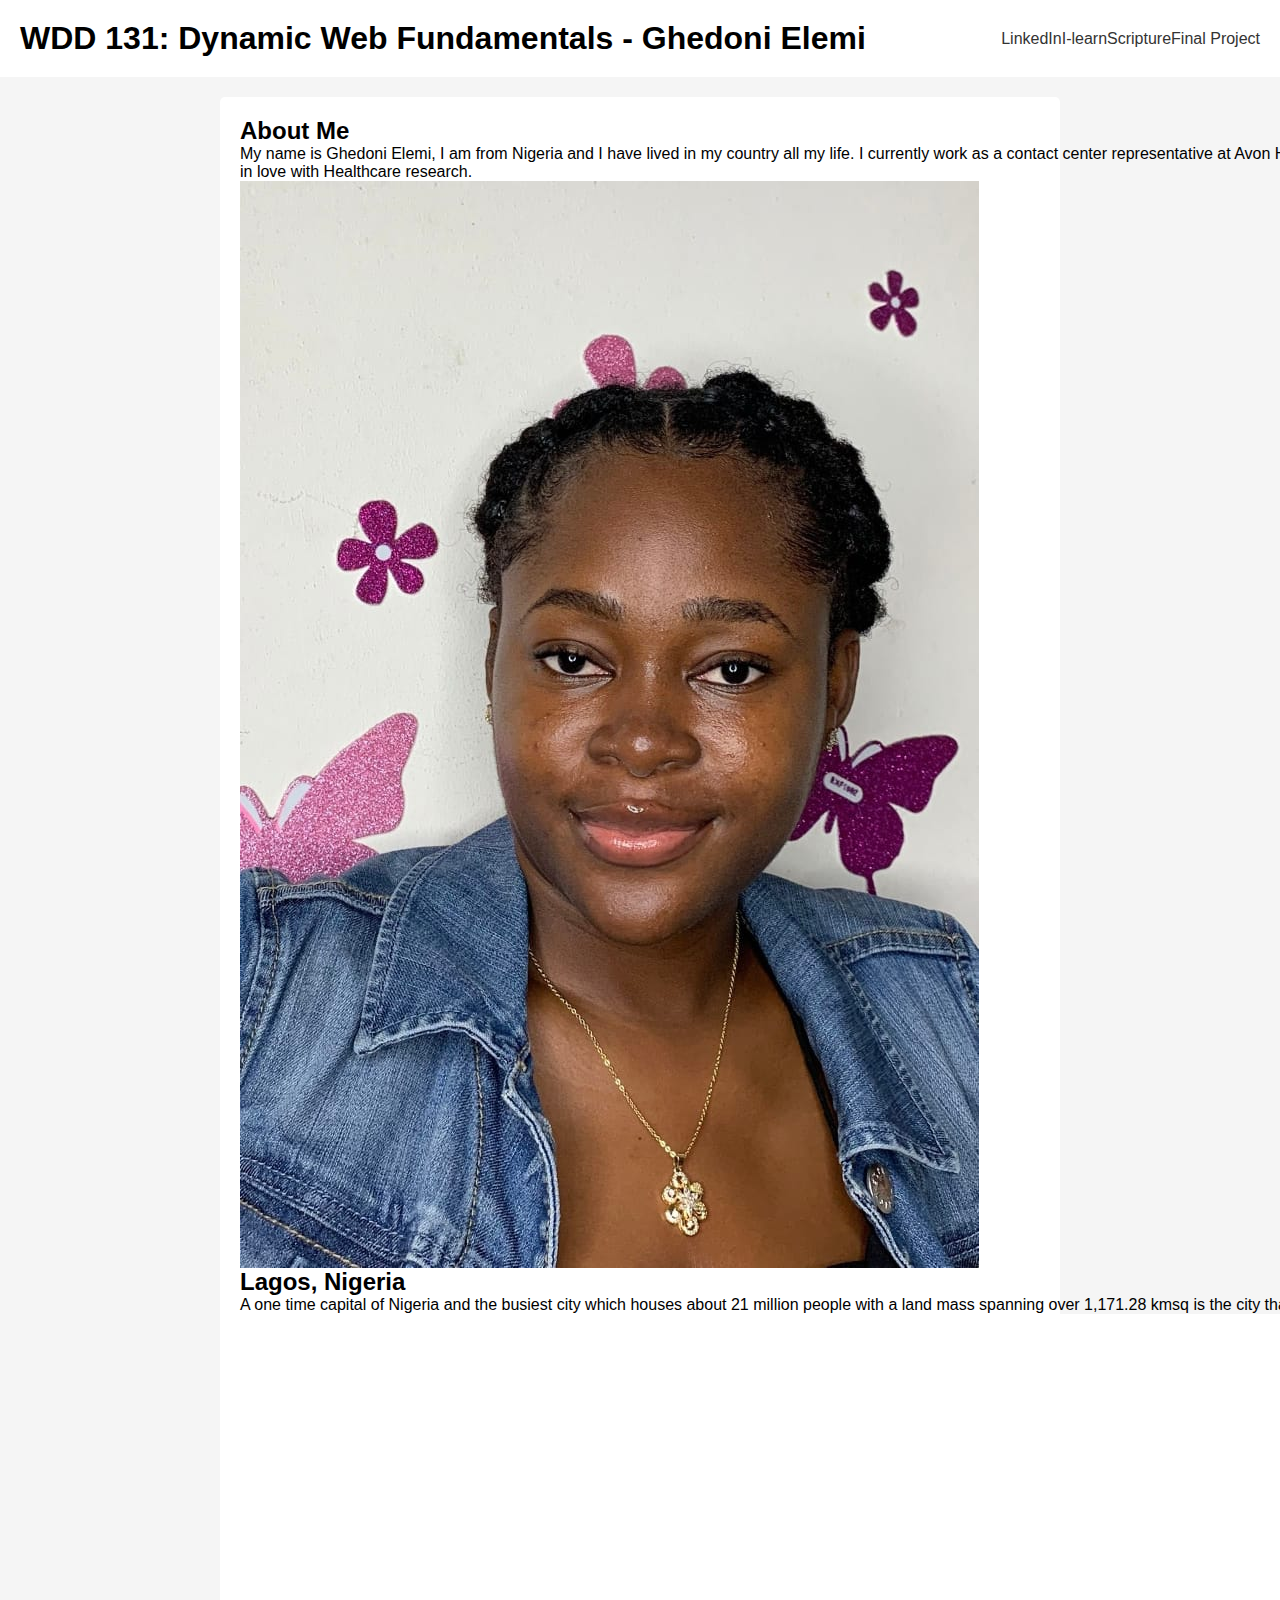
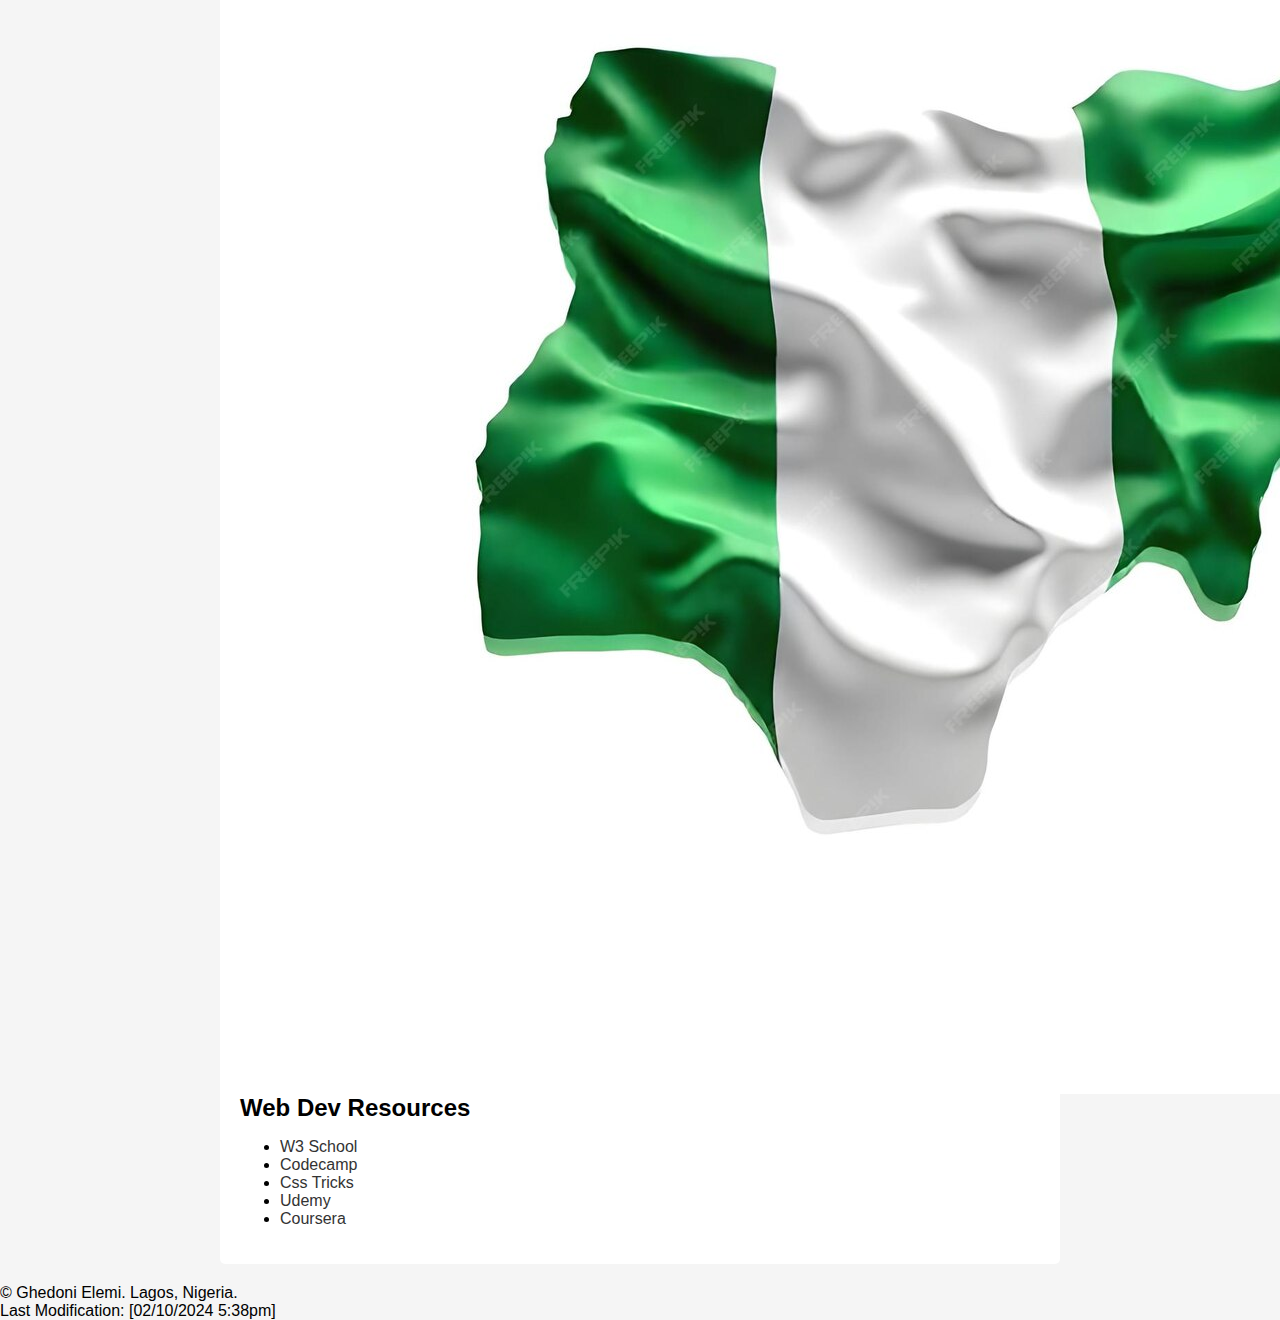
<file: index.html>
<!DOCTYPE html>
<html lang="en">
<head>
    <meta charset="UTF-8">
    <meta name="viewport" content="width=device-width, initial-scale=1.0">
    <title>WDD 131 - Dynamic Web Fundamentals - Ghedoni Elemi</title>
    <meta name="description" content="WDD 131 - Dynamic Web Fundamentals - Ghedoni Elemi.  A website to refresh your Html and Css stills.">
    <meta name="author" content="Ghedoni Elemi">
    <link rel="stylesheet" href="styles/base.css">
</head>
<body>
    <header>
        <h1>WDD 131: Dynamic Web Fundamentals - Ghedoni Elemi</h1>
        <nav>
            <a href="www.linkedin.com/in/ghedoni-elemi-281152224">LinkedIn</a>
            <a href="https://byui.instructure.com/">I-learn</a>
            <a href="https://www.churchofjesuschrist.org/study/scriptures/nt/john/3?lang=eng">Scripture</a>
            <a href="">Final Project</a>
        </nav>
    </header>
    <main>
        <section class="card"></section>
            <h2>About Me</h2>
            <p>My name is Ghedoni Elemi, I am from Nigeria and I have lived in my country all my life. I currently work as a contact center representative at Avon Healthcare.
                I love learning new things and also in love with Healthcare research.
            </p>
            <img src="images/Ghedoni's passport.jpg" alt src="images/Ghedoni_Elemi.jpg">
            <h2>Lagos, Nigeria</h2>
            <p>A one time capital of Nigeria and the busiest city which houses about 21 million people with a land mass spanning over 1,171.28 kmsq is the city that never sleeps called Lagos.</p>
            <img src="images/Nigerians Flag main.jpg" alt src="images/Nigerian Flag.jpeg">
        </section>
        <section class="card">
            <h2>Web Dev Resources</h2>
            <ul>
               <li><a href="https://www.w3schools.com/">W3 School</a></li>
               <li><a href="https://www.freecodecamp.org/">Codecamp</a></li>
                <li><a href="https://css-tricks.com/">Css Tricks</a></li>
                <li><a href="https://www.udemy.com/">Udemy</a></li>
                <li><a href="">Coursera</a></li>
            </ul>
        </section>
    </main>
    <footer>
        <p>&copy; <span id="currentyear"></span> Ghedoni Elemi. Lagos, Nigeria.</p>
        <p id="lastModified">Last Modification: [02/10/2024 5:38pm]</p>
    </footer>
</body>
</html>
</file>
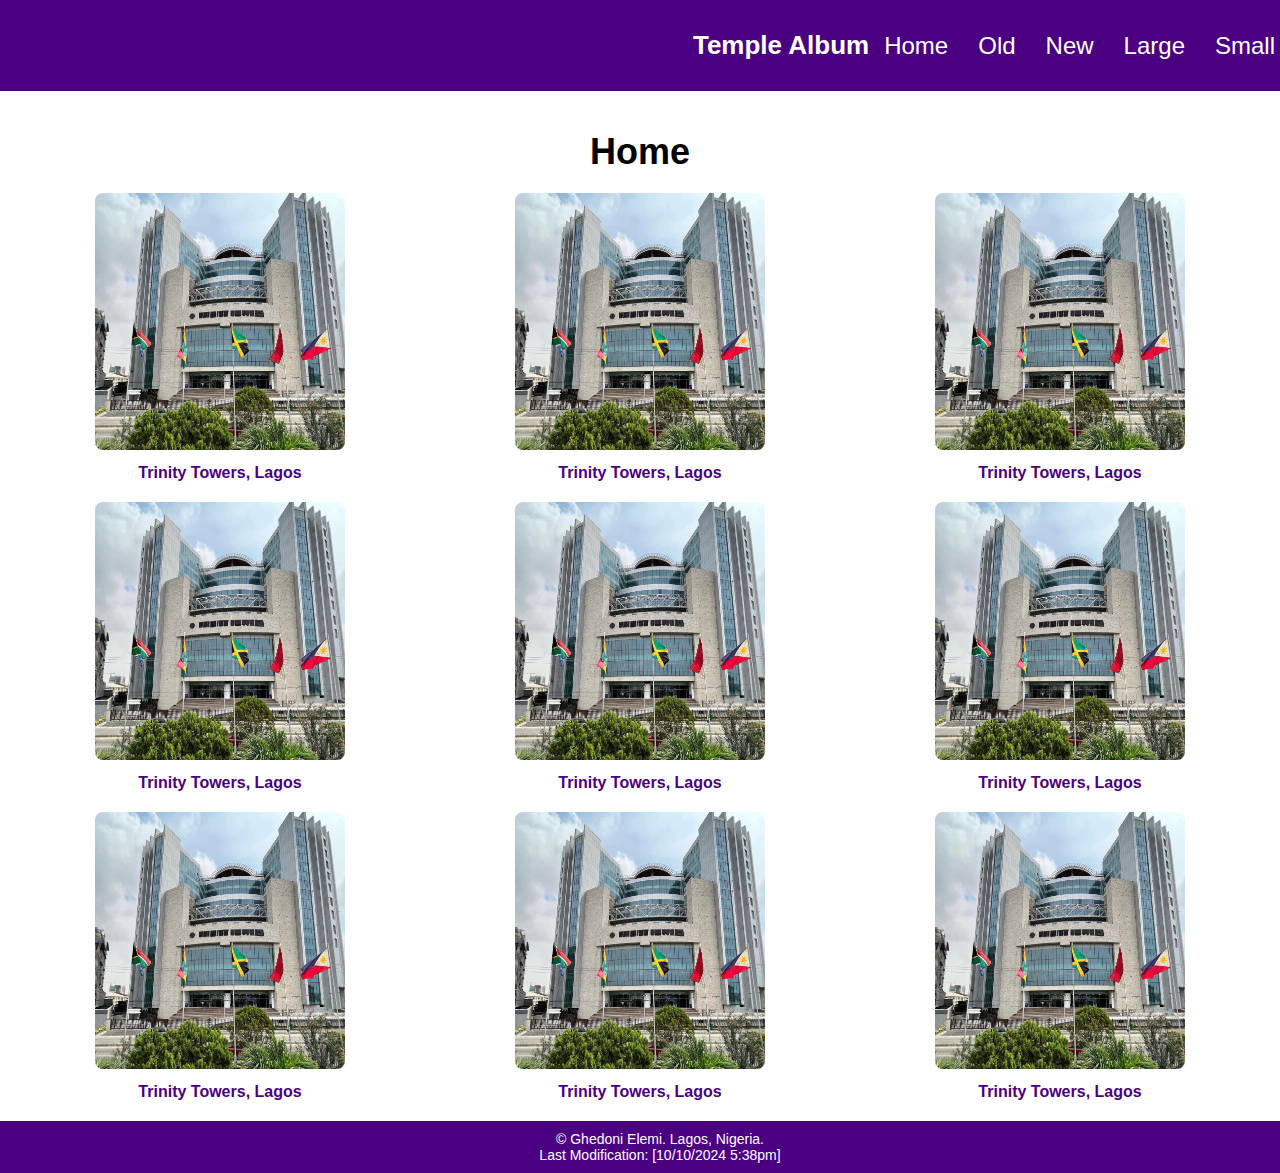
<file: filtered-temples.html>
<!DOCTYPE html>
<html lang="en">
<head>
    <meta charset="UTF-8">
    <meta name="viewport" content="width=device-width, initial-scale=1.0">
    <title>WDD 131 - Temple Album - Ghedoni Elemi</title>
    <meta name="description" content="WDD 131 - Dynamic Web Fundamentals - Ghedoni Elemi.  A website to refresh your Html and Css stills.">
    <meta name="author" content="Ghedoni Elemi">
    <link rel="stylesheet" href="styles/temples.css">
    <link rel="stylesheet" href="styles/temples-large.css">
    <script defer src="scripts/temples.js"></script>
</head>
<body>
  <header>
    <nav>
        <h2>Temple Album</h2>
        <button id="hamburger" class="hamburger-menu">☰</button>
        <nav>
            <a href="#">Home</a>
            <a href="#">Old</a>
            <a href="#">New</a>
            <a href="#">Large</a>
            <a href="#">Small</a>
        </nav>
    </nav>
  </header>
  <main>
    <div class="main-content">
        <h1>Home</h1>
        <div class="album-container">
            <div class="album-item">
                <img src="images/temples.jpeg" alt="San Diego California">
                <p>Trinity Towers, Lagos</p>
            </div>
            <div class="album-item">
                <img src="images/temples.jpeg" alt="San Diego California">
                <p>Trinity Towers, Lagos</p>
            </div>
            <div class="album-item">
                <img src="images/temples.jpeg" alt="San Diego California">
                <p>Trinity Towers, Lagos</p>
            </div>
            <div class="album-item">
                <img src="images/temples.jpeg" alt="San Diego California">
                <p>Trinity Towers, Lagos</p>
            </div>
            <div class="album-item">
                <img src="images/temples.jpeg" alt="San Diego California">
                <p>Trinity Towers, Lagos</p>
            </div>
            <div class="album-item">
                <img src="images/temples.jpeg" alt="San Diego California">
                <p>Trinity Towers, Lagos</p>
            </div>
            <div class="album-item">
                <img src="images/temples.jpeg" alt="San Diego California">
                <p>Trinity Towers, Lagos</p>
            </div>
            <div class="album-item">
                <img src="images/temples.jpeg" alt="San Diego California">
                <p>Trinity Towers, Lagos</p>
            </div>
            <div class="album-item">
                <img src="images/temples.jpeg" alt="San Diego California">
                <p>Trinity Towers, Lagos</p>
            </div>
  </main>
  <footer>
    <p>&copy; <span id="currentyear"></span> Ghedoni Elemi. Lagos, Nigeria.</p>
    <p id="lastModified">Last Modification: [10/10/2024 5:38pm]</p>
</footer>  
</body>
</html>
</file>
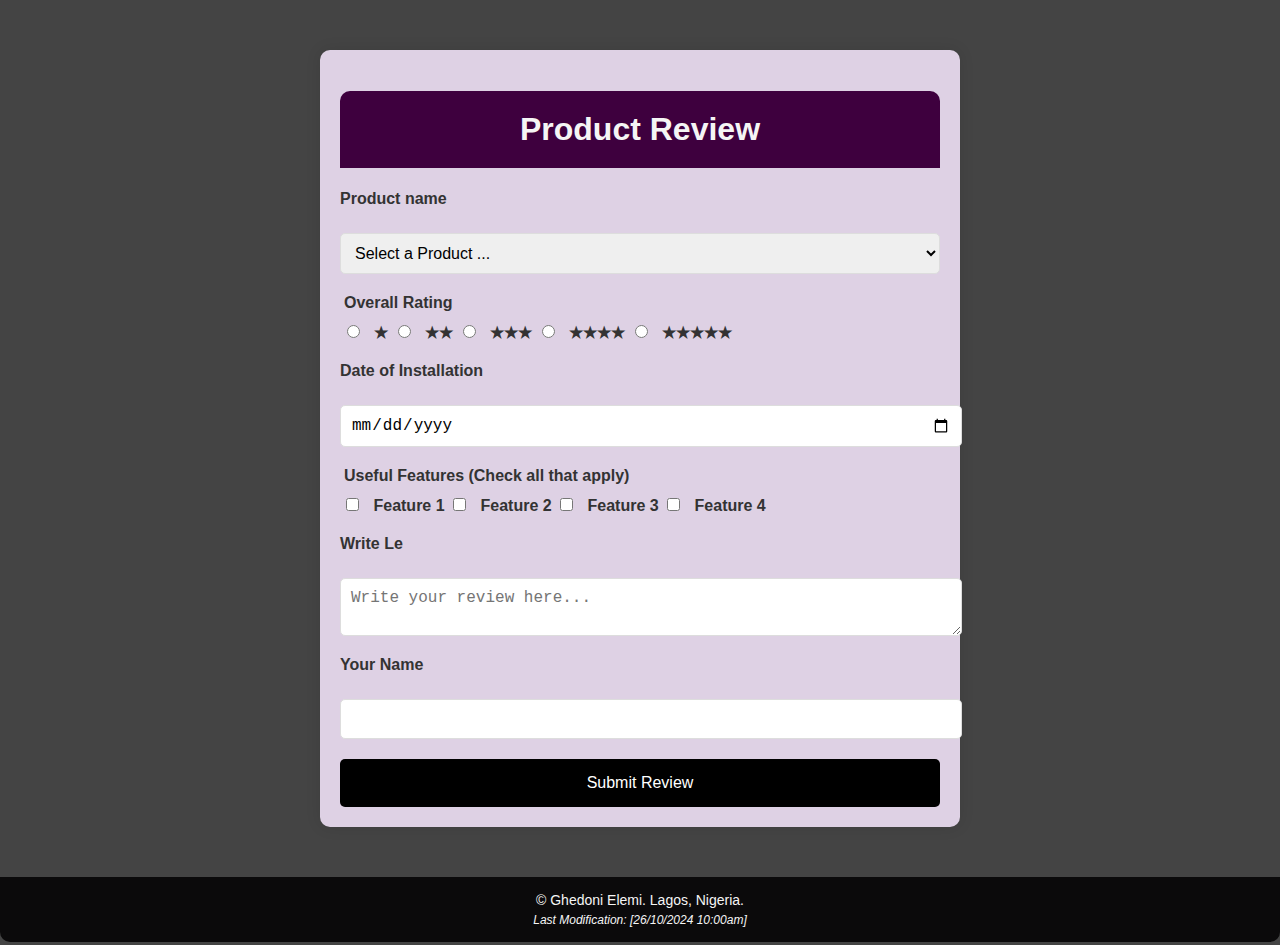
<file: form.html>
<!DOCTYPE html>
<html lang="en">
<head>
    <meta charset="UTF-8">
    <meta name="viewport" content="width=device-width, initial-scale=1.0">
    <title>Product Review Form</title>
    <link rel="stylesheet" href="styles/form.css">
    <script defer src="scripts/form.js"></script>
</head>
<body>
    <main>
        <h1>Product Review</h1>
        <form action="review.html" method="GET">
            <!-- Product Name -->
            <label for="productName">Product name</label>
            <select id="productName" name="productName" required>
                <option value="" disabled selected>Select a Product ...</option>
                <!-- Options will be populated dynamically with JavaScript -->
            </select>

            <!-- Overall Rating -->
            <fieldset>
                <legend>Overall Rating</legend>
                <input type="radio" id="rating1" name="rating" value="1" required>
                <label for="rating1">★</label>
                <input type="radio" id="rating2" name="rating" value="2" required>
                <label for="rating2">★★</label>
                <input type="radio" id="rating3" name="rating" value="3" required>
                <label for="rating3">★★★</label>
                <input type="radio" id="rating4" name="rating" value="4" required>
                <label for="rating4">★★★★</label>
                <input type="radio" id="rating5" name="rating" value="5" required>
                <label for="rating5">★★★★★</label>
            </fieldset>

            <!-- Date of Installation -->
            <label for="installDate">Date of Installation</label>
            <input type="date" id="installDate" name="installDate" required>

            <!-- Useful Features -->
            <fieldset>
                <legend>Useful Features (Check all that apply)</legend>
                <input type="checkbox" id="feature1" name="features" value="Feature 1">
                <label for="feature1">Feature 1</label>
                <input type="checkbox" id="feature2" name="features" value="Feature 2">
                <label for="feature2">Feature 2</label>
                <input type="checkbox" id="feature3" name="features" value="Feature 3">
                <label for="feature3">Feature 3</label>
                <input type="checkbox" id="feature4" name="features" value="Feature 4">
                <label for="feature4">Feature 4</label>
            </fieldset>

            <!-- Written Review -->
            <label for="reviewText">Write Le</label>
            <textarea id="reviewText" name="reviewText" placeholder="Write your review here..."></textarea>

            <!-- User Name -->
            <label for="userName">Your Name</label>
            <input type="text" id="userName" name="userName">

            <!-- Submit Button -->
            <input type="submit" value="Submit Review">
        </form>
    </main>

    <!-- Footer (shared across assignments) -->
    <footer>
        <p>&copy; <span id="currentyear"></span> Ghedoni Elemi. Lagos, Nigeria.</p>
        <p id="lastModified">Last Modification: [26/10/2024 10:00am]</p>
    </footer>  
</body>
</html>
</file>
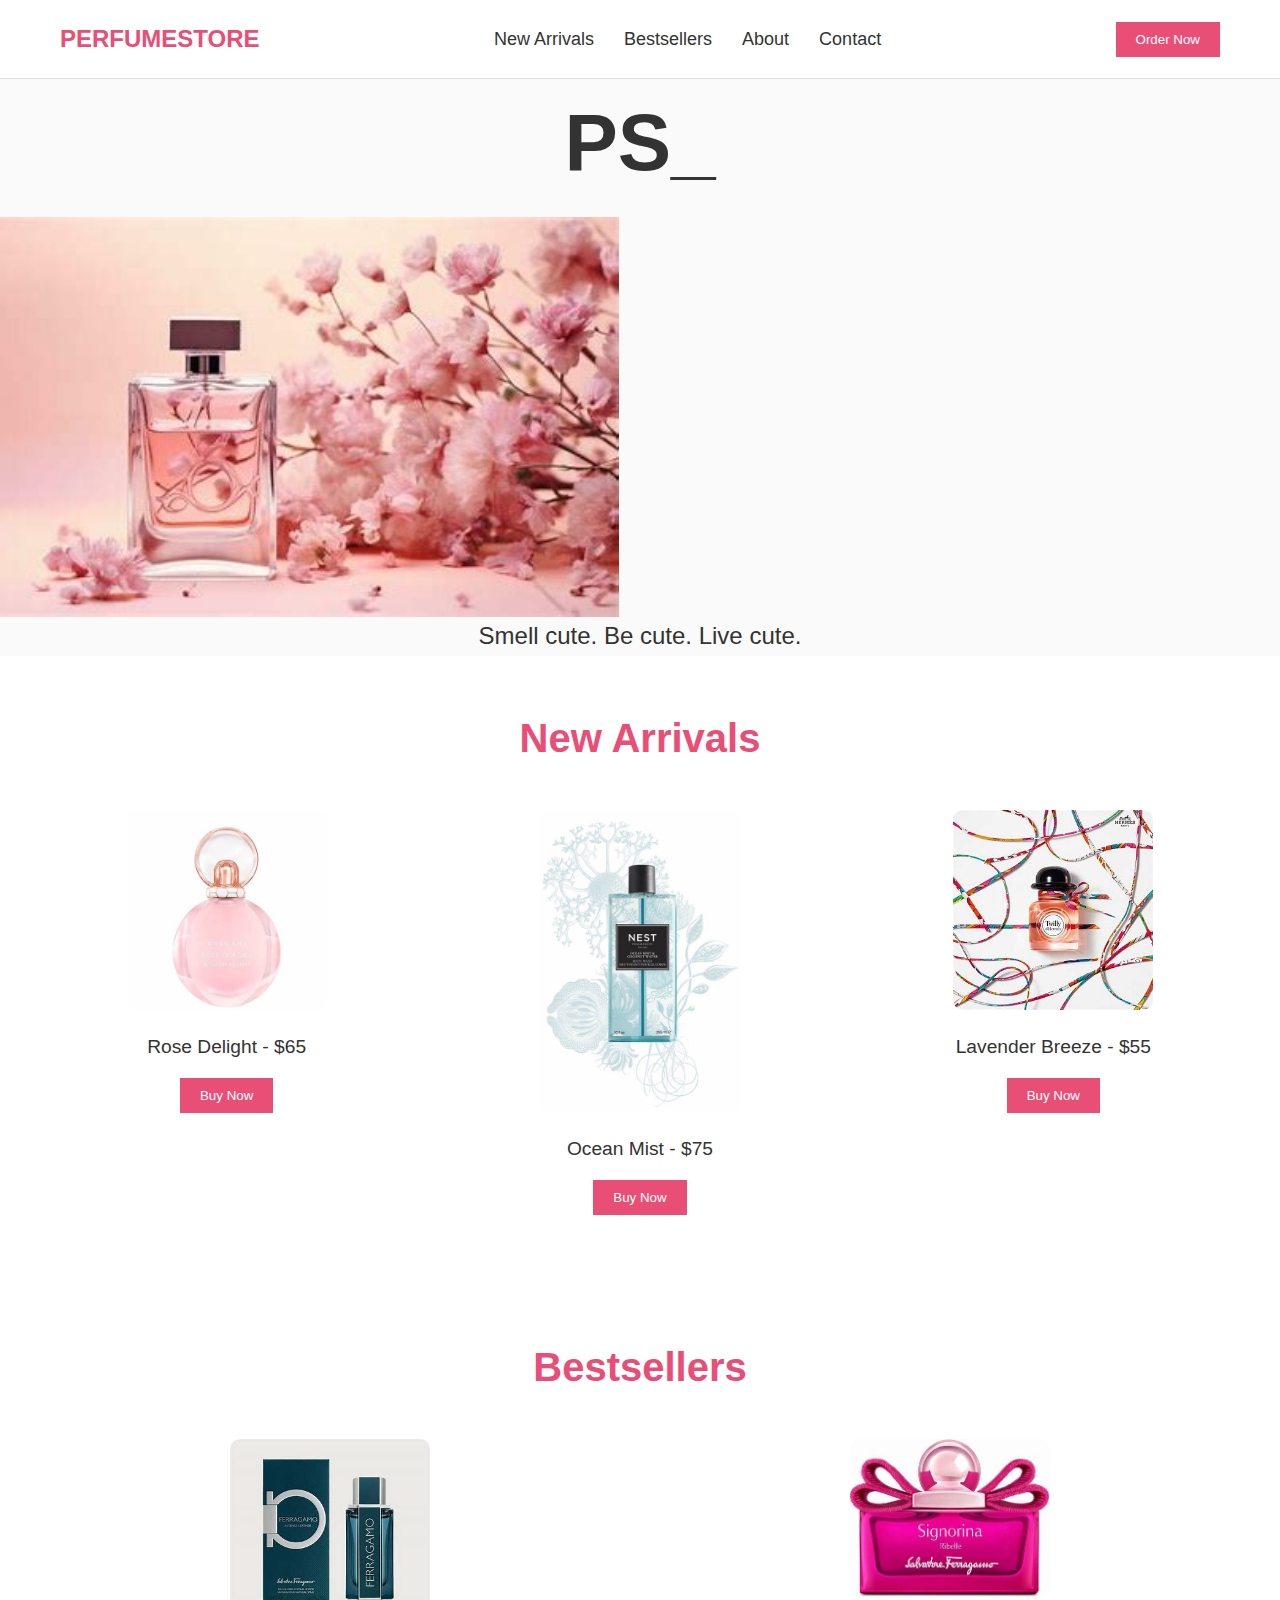
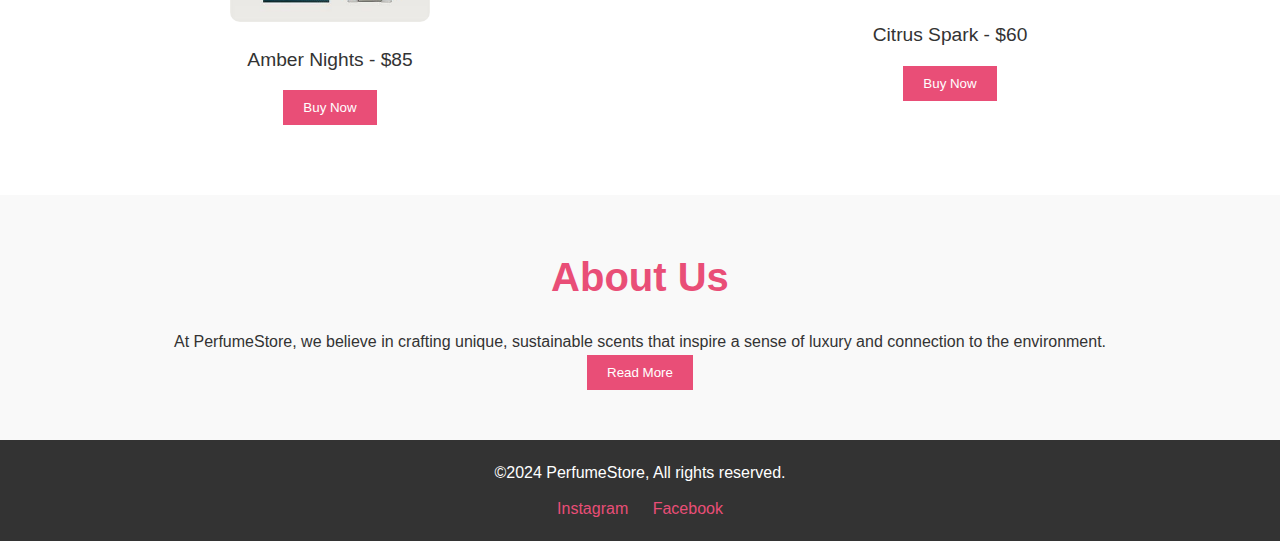
<file: project.html>
<!DOCTYPE html>
<html lang="en">
<head>
    <meta charset="UTF-8">
    <meta name="viewport" content="width=device-width, initial-scale=1.0">
    <title>D Perfume Store</title>
    <meta name="description" content="D perfume PerfumeStore - Ghedoni Elemi.">
    <meta name="author" content="Ghedoni Elemi">
    <link rel="stylesheet" href="styles/project.css">
    <link rel="script" href="scripts/project.js">
    
</head>
<body>

    <header>
        <nav>
            <a href="#" class="logo">PerfumeStore</a>
            <ul class="menu">
                <li><a href="#new-arrivals">New Arrivals</a></li>
                <li><a href="#bestsellers">Bestsellers</a></li>
                <li><a href="#about">About</a></li>
                <li><a href="#contact">Contact</a></li>
            </ul>
            <button class="order-btn">Order Now</button>
        </nav>
    </header>

    <section class="hero">
        <div class="hero-content">
            <h1>Ps_</h1>
            <img class="heroimg" src="images/product4.jpeg" alt="Hero image">
            <p>Smell cute. Be cute. Live cute.</p>
        </div>
    </section>

    <section id="new-arrivals" class="product-section">
        <h2>New Arrivals</h2>
        <div class="product-grid">
            <div class="product">
                <img src="images/Rose.jpeg" alt="Perfume Bottle">
                <p>Rose Delight - $65</p>
                <button class="buy-btn">Buy Now</button>
            </div>
            <div class="product">
                <img src="images/Ocean.jpeg" alt="Perfume Bottle">
                <p>Ocean Mist - $75</p>
                <button class="buy-btn">Buy Now</button>
            </div>
            <div class="product">
                <img src="images/Twilly.jpeg" alt="Perfume Bottle">
                <p>Lavender Breeze - $55</p>
                <button class="buy-btn">Buy Now</button>
            </div>
        </div>
    </section>

    <section id="bestsellers" class="product-section">
        <h2>Bestsellers</h2>
        <div class="product-grid">
            <div class="product">
                <img src="images/Salvatore.jpeg" alt="Perfume Bottle">
                <p>Amber Nights - $85</p>
                <button class="buy-btn">Buy Now</button>
            </div>
            <div class="product">
                <img src="images/Signoria.jpeg" alt="Perfume Bottle">
                <p>Citrus Spark - $60</p>
                <button class="buy-btn">Buy Now</button>
            </div>
        </div>
    </section>

    <section id="about" class="about">
        <h2>About Us</h2>
        <p>At PerfumeStore, we believe in crafting unique, sustainable scents that inspire a sense of luxury and connection to the environment.</p>
        <button class="read-more-btn">Read More</button>
    </section>

    <footer>
        <p>©2024 PerfumeStore, All rights reserved.</p>
        <div class="socials">
            <a href="#">Instagram</a>
            <a href="#">Facebook</a>
        </div>
    </footer>
</body>
</html>
</file>
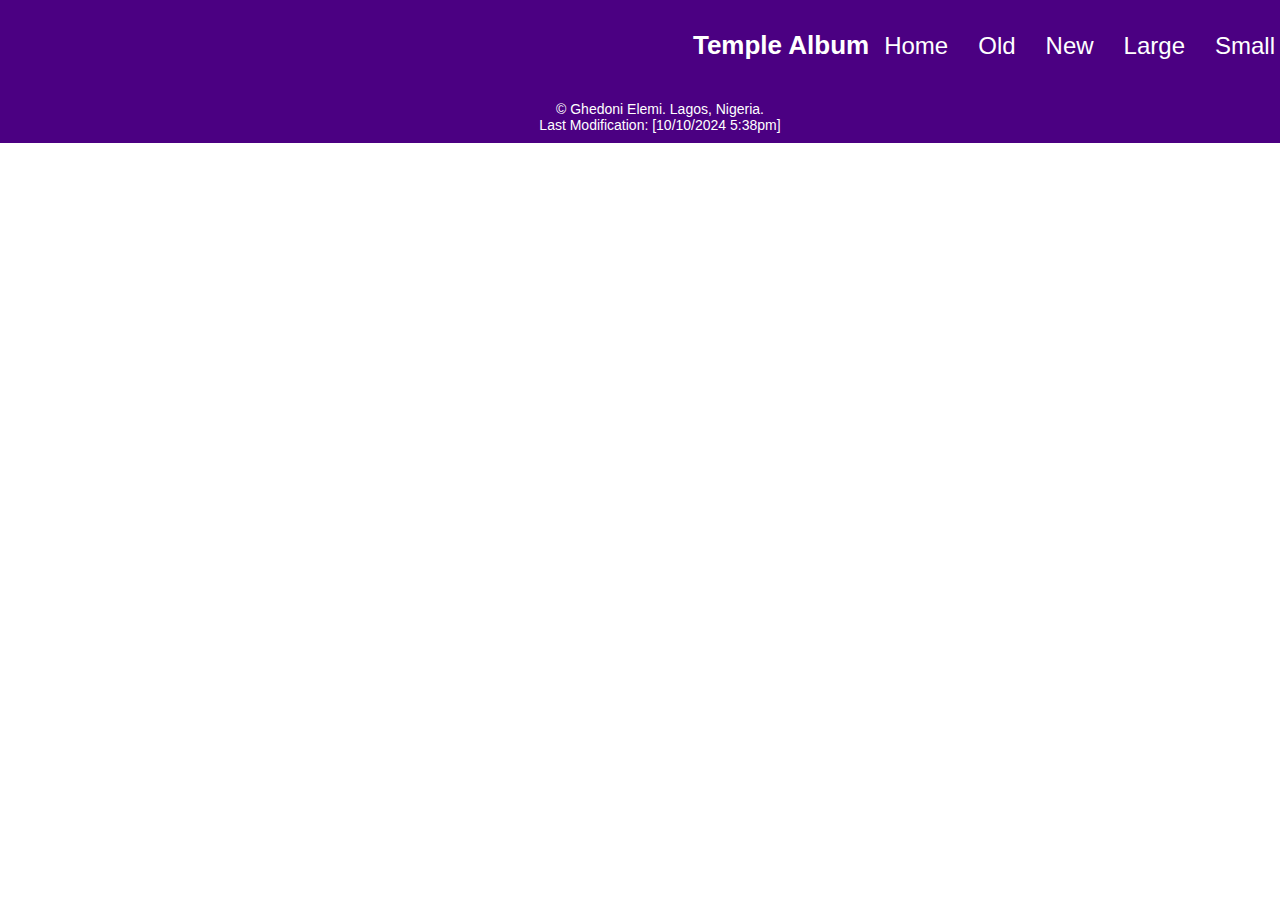
<file: temples.html>
<!DOCTYPE html>
<html lang="en">
<head>
    <meta charset="UTF-8">
    <meta name="viewport" content="width=device-width, initial-scale=1.0">
    <title>WDD 131 - Temple Album - Ghedoni Elemi</title>
    <meta name="description" content="WDD 131 - Dynamic Web Fundamentals - Ghedoni Elemi.  A website to refresh your Html and Css stills.">
    <meta name="author" content="Ghedoni Elemi">
    <link rel="stylesheet" href="styles/temples.css">
    <link rel="stylesheet" href="styles/temples-large.css">
    <script defer src="scripts/temples.js"></script>
</head>
<body>
  <header>
    <nav>
        <h2>Temple Album</h2>
        <button id="hamburger" class="hamburger-menu">☰</button>
        <nav>
            <a href="#">Home</a>
            <a href="#">Old</a>
            <a href="#">New</a>
            <a href="#">Large</a>
            <a href="#">Small</a>
        </nav>
    </nav>
  </header>
  <main>
  </main>
  <footer>
    <p>&copy; <span id="currentyear"></span> Ghedoni Elemi. Lagos, Nigeria.</p>
    <p id="lastModified">Last Modification: [10/10/2024 5:38pm]</p>
</footer>  
</body>
</html>
</file>
<file: styles/base.css>
/* General styles */
body {
    font-family: 'Open Sans', sans-serif;
    margin: 0;
    padding: 0;
    background-color: #f5f5f5;
  }
  
  h1, h2, p {
    margin: 0;
  }
  
  a {
    text-decoration: none;
    color: #333;
  }
  
  a:hover {
    color: #007bff;
  }
  
  /* Header */
  header {
    background-color: #fff;
    padding: 20px;
    display: flex;
    justify-content: space-between;
    align-items: center;
  }
  
  h1 {
    font-size: 2em;
    font-weight: 700;
  }
  
  nav {
    display: flex;
  }
  
  nav ul {
    list-style: none;
    padding: 0;
    margin: 0;
  }
  
  nav li {
    margin-right: 20px;
  }
  
  /* Main content */
  main {
    max-width: 800px;
    margin: 20px auto;
    padding: 20px;
    background-color: #fff;
    border-radius: 5px;
    display: grid;
  }
</file>
<file: styles/temples.css>
/* General Styles */
body, html {
    margin: 0;
    padding: 0;
    font-family: 'Arial', sans-serif;
}

/* Header Styles */
header {
    background-color: #4b0082; /* Purple background for header */
    color: white;
    padding: 10px;
    text-align: center;
    font-size: 24px;
    position: sticky;
    top: 0;
    width: 100%;
}
/* Hamburger button styling */
.hamburger-menu {
    display: none;
    background: none;
    border: none;
    color: white;
    font-size: 30px;
    cursor: pointer;
}
/* Show hamburger menu button in mobile view */
@media (max-width: 600px) {
    .hamburger-menu {
        display: block;
    }

/* Menu Styles */
.menu {
    display: none; /* Hidden for mobile */
}

.menu-icon {
    font-size: 30px;
    cursor: pointer;
    position: absolute;
    top: 15px;
    right: 15px;
}

/* Main Content Styles */
.main-content {
    padding: 20px;
}

.main-content h1 {
    text-align: center;
    font-size: 32px;
    margin-bottom: 20px;
}

/* Image Album Styles */
.album-container {
    display: flex;
    flex-wrap: wrap;
    justify-content: center;
    gap: 20px;
}

.album-item {
    width: 300px;
    text-align: center;
}

.album-item img {
    width: 100%;
    height: auto;
    border-radius: 8px;
    transition: transform 0.3s ease, box-shadow 0.3s ease;
}

/* Hover Effect */
.album-item:hover img {
    transform: scale(1.05); /* Zoom effect */
    box-shadow: 0 8px 16px rgba(0, 0, 0, 0.2); /* Add shadow */
}

.album-item p {
    margin: 10px 0 0;
    color: #4b0082; /* Matching color for the text */
}

/* Responsive Styles */
@media (max-width: 600px) {
    .menu {
        display: block;
    }

    .main-content h1 {
        font-size: 24px;
    }

    .album-item {
        width: 100%; /* Full width on mobile */
    }
}
</file>
<file: styles/temples-large.css>
/* General Styles */
body, html {
    margin: 0;
    padding: 0;
    font-family: 'Arial', sans-serif;
}

header {
    background-color: #4b0082; /* Purple background for header */
    color: white;
    top: 0;
    width: 100%;
}
.header-link {
    padding: 10px;
    font-size: 16px;
}


h2 {
    text-align: left; /* Left-align heading */
    font-size: 26px;
    margin: 20px 0;
}

header nav {
    display: flex;
    justify-content: flex-end;
    align-items: center;
}

header nav a {
    color: white;
    text-decoration: none;
    padding: 10px 15px;
}

header nav a:hover {
    background-color: rgba(255, 255, 255, 0.2);
    border-radius: 5px;
}

.main-content {
    padding: 20px;
}

.main-content h1 {
    text-align: center;
    font-size: 36px;
    margin: 20px 0;
}

/* Image Album Styles */
.album-container {
    display: grid;
    grid-template-columns: repeat(3, 1fr); /* Three columns */
    gap: 20px; /* Spacing between items */
    justify-content: center;
}

.album-item {
    text-align: center;
}

.album-item img {
    width: 100%;
    max-width: 250px;
    height: auto;
    border-radius: 8px;
    transition: transform 0.3s ease, box-shadow 0.3s ease;
}

.album-item p {
    margin: 10px 0 0;
    color: #4b0082; /* Matching color for the text */
    font-weight: bold;
}

.album-item:hover img {
    transform: scale(1.05);
    box-shadow: 0 8px 16px rgba(0, 0, 0, 0.2);
}

/* Footer Styles */
footer {
    background-color: #4b0082;
    color: white;
    padding: 10px 20px;
    text-align: center;
    font-size: 14px;
    position: relative;
    bottom: 0;
    width: 100%;
}

footer p {
    margin: 0;
}

footer a {
    color: white;
    text-decoration: none;
}

/* Responsive Styles */
@media (max-width: 900px) {
    .album-container {
        grid-template-columns: repeat(2, 1fr); /* Two columns */
    }
}

@media (max-width: 600px) {
    .album-container {
        grid-template-columns: 1fr; /* Single column */
    }

    header nav {
        flex-direction: column;
    }

    header nav a {
        padding: 10px;
    }
}
</file>
<file: styles/form.css>
/* General Styling */
body {
    font-family: 'Arial', sans-serif;
    background-color: #444; 
    color: #333;
    margin: 0;
    padding: 0;
}

main {
    max-width: 600px;
    margin: 50px auto;
    background-color: #ded1e4; /* Light purple/gray background */
    padding: 20px;
    border-radius: 10px;
    box-shadow: 0 0 15px rgba(0, 0, 0, 0.1);
}

h1 {
    text-align: center;
    color: #f5f5f5;
    background-color: #3e003e; /* Darker purple for the heading */
    padding: 20px;
    border-radius: 10px 10px 0 0;
}

form {
    display: grid;
    grid-gap: 20px;
}

/* Form Elements */
label {
    font-weight: bold;
    margin-bottom: 5px;
}

select, input[type="text"], input[type="date"], textarea {
    width: 100%;
    padding: 10px;
    border: 1px solid #ddd;
    border-radius: 5px;
    font-size: 16px;
}

textarea {
    resize: vertical;
}

input[type="radio"], input[type="checkbox"] {
    margin-right: 10px;
}

fieldset {
    border: none;
    padding: 0;
}

legend {
    font-weight: bold;
    margin-bottom: 10px;
}

input[type="submit"] {
    background-color: #000;
    color: white;
    border: none;
    padding: 15px;
    font-size: 16px;
    border-radius: 5px;
    cursor: pointer;
    transition: background-color 0.3s ease;
}

input[type="submit"]:hover {
    background-color: #444;
}

/* Footer Styling */
footer {
    text-align: center;
    margin-top: 20px;
    background-color: #0b0a0b; 
    color: #f5f5f5;
    padding: 10px;
    border-radius: 0 0 10px 10px;
}

footer p {
    margin: 5px;
    font-size: 14px;
}

footer p:last-child {
    font-style: italic;
    font-size: 12px;
}

footer p span {
    color: #ff00ff; /* Bright pink */
}
</file>
<file: styles/project.css>
/* Reset */
* {
    margin: 0;
    padding: 0;
    box-sizing: border-box;
}

body {
    font-family: 'Arial', sans-serif;
    color: #333;
    background-color: #fafafa;
    line-height: 1.6;
}

/* Header */
header {
    background-color: #fff;
    padding: 20px 0;
    border-bottom: 1px solid #ddd;
    position: sticky;
    top: 0;
    z-index: 1000;
}

nav {
    display: flex;
    justify-content: space-between;
    align-items: center;
    max-width: 1200px;
    margin: 0 auto;
    padding: 0 20px;
}

.logo {
    font-size: 24px;
    font-weight: bold;
    text-transform: uppercase;
    color: #e94e77;
    text-decoration: none;
}

.menu {
    list-style-type: none;
    display: flex;
}

.menu li {
    margin: 0 15px;
}

.menu a {
    text-decoration: none;
    color: #333;
    font-size: 18px;
    transition: color 0.3s;
}

.menu a:hover {
    color: #e94e77;
}

.order-btn {
    padding: 10px 20px;
    background-color: #e94e77;
    color: #fff;
    border: none;
    cursor: pointer;
    transition: background-color 0.3s;
}

.order-btn:hover {
    background-color: #d8426a;
}

/* Hero Section */
.heroimg {
    background-size: cover;
    background-position: center;
    height: 400px;
    display: flex;
    align-items: center;
    justify-content: center;
}

.hero-content {
    text-align: center;
    color: #333;
}

.hero h1 {
    font-size: 5rem;
    text-transform: uppercase;
    margin-bottom: 10px;
}

.hero p {
    font-size: 1.5rem;
    font-weight: 300;
}

/* Product Section */
.product-section {
    padding: 50px 20px;
    background-color: #fff;
    text-align: center;
}

.product-section h2 {
    font-size: 2.5rem;
    margin-bottom: 40px;
    color: #e94e77;
}

.product-grid {
    display: flex;
    justify-content: space-around;
    flex-wrap: wrap;
}

.product {
    width: 30%;
    margin-bottom: 20px;
    text-align: center;
}

.product img {
    width: 100%;
    max-width: 200px;
    height: auto;
    border-radius: 10px;
}

.product p {
    margin: 15px 0;
    font-size: 1.2rem;
}

.buy-btn {
    background-color: #e94e77;
    color: #fff;
    padding: 10px 20px;
    border: none;
    cursor: pointer;
    transition: background-color 0.3s;
}

.buy-btn:hover {
    background-color: #d8426a;
}

/* About Section */
.about {
    background-color: #f9f9f9;
    padding: 50px 20px;
    text-align: center;
}

.about h2 {
    font-size: 2.5rem;
    margin-bottom: 20px;
    color: #e94e77;
}

.read-more-btn {
    padding: 10px 20px;
    background-color: #e94e77;
    color: #fff;
    border: none;
    cursor: pointer;
    transition: background-color 0.3s;
}

.read-more-btn:hover {
    background-color: #d8426a;
}

/* Footer */
footer {
    background-color: #333;
    color: #fff;
    padding: 20px;
    text-align: center;
}

footer p {
    margin-bottom: 10px;
}

.socials a {
    color: #e94e77;
    margin: 0 10px;
    text-decoration: none;
}

.socials a:hover {
    color: #fff;
}
</file>
